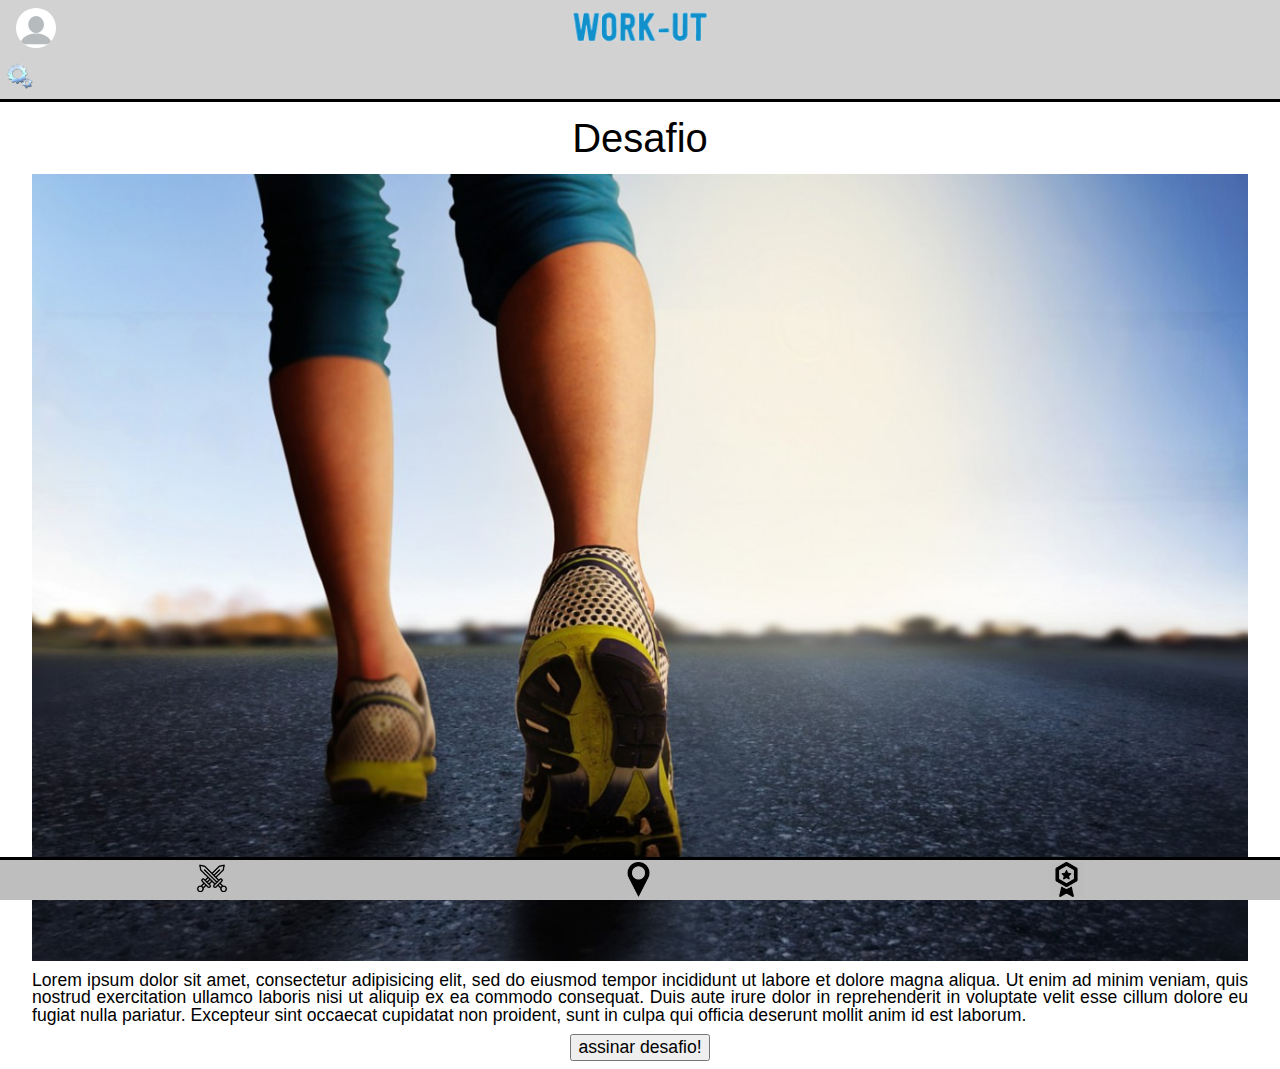
<file: challenge.html>
<!DOCTYPE html>
<html lang="br" dir="ltr">
  <head>
    <meta charset="utf-8">
    <link href="css/reset.css" rel="stylesheet">
    <link href="css/work-ut.css" rel="stylesheet">
    <meta charset="utf-8">
    <meta name="viewport" content="width=device-width,initial-scale=1">

    <title>work-ut</title>

    <header>
      <div class="profile_icon">
        <a href="profile.html">
          <img src='images/profile_icon.jpeg' height=40px id="profile_icon">
        </a>
      </div>

      <div class="title">
        <img src="images/logo.png" height=50px>
      </div>

      <div class="config_icon">
        <img src='images/config_icon.jpeg' height=40px>
      </div>
    </header>
  </head>

  <body>
    <section class="challenge_body">
      <div class="challenge_title">
        <h1> Desafio </h1>
      </div>

      <div class="challenge_img">
        <img src="images/challenge_corrida.jpeg" width=100%>
      </div>

      <div class="challenge_text">
        <p>
          Lorem ipsum dolor sit amet, consectetur adipisicing elit, sed do
          eiusmod tempor incididunt ut labore et dolore magna aliqua. Ut enim
          ad minim veniam, quis nostrud exercitation ullamco laboris nisi ut
          aliquip ex ea commodo consequat. Duis aute irure dolor in
          reprehenderit in voluptate velit esse cillum dolore eu fugiat nulla
          pariatur. Excepteur sint occaecat cupidatat non proident, sunt in
          culpa qui officia deserunt mollit anim id est laborum.
        </p>
      </div>

      <div class="button">
        <button> assinar desafio! </button>
      </div>
    </section>
    <footer>
      <div class="challenges-footer">
        <a href="work-ut_CHALLENGES.html">
          <img src='images/challenge_icon.jpeg' height=40px>
        </a>
      </div>

      <div class="map-footer">
        <a href="work-ut_MAP.html">
          <img src='images/map_icon.png' height=35px>
        </a>
      </div>

      <div class="ranking-footer">
        <a href="work-ut_RANKING.html">
          <img src='images/ranking_icon.jpeg' height=35px>
        </a>
      </div>
    </footer>
  </body>

</html>
</file>
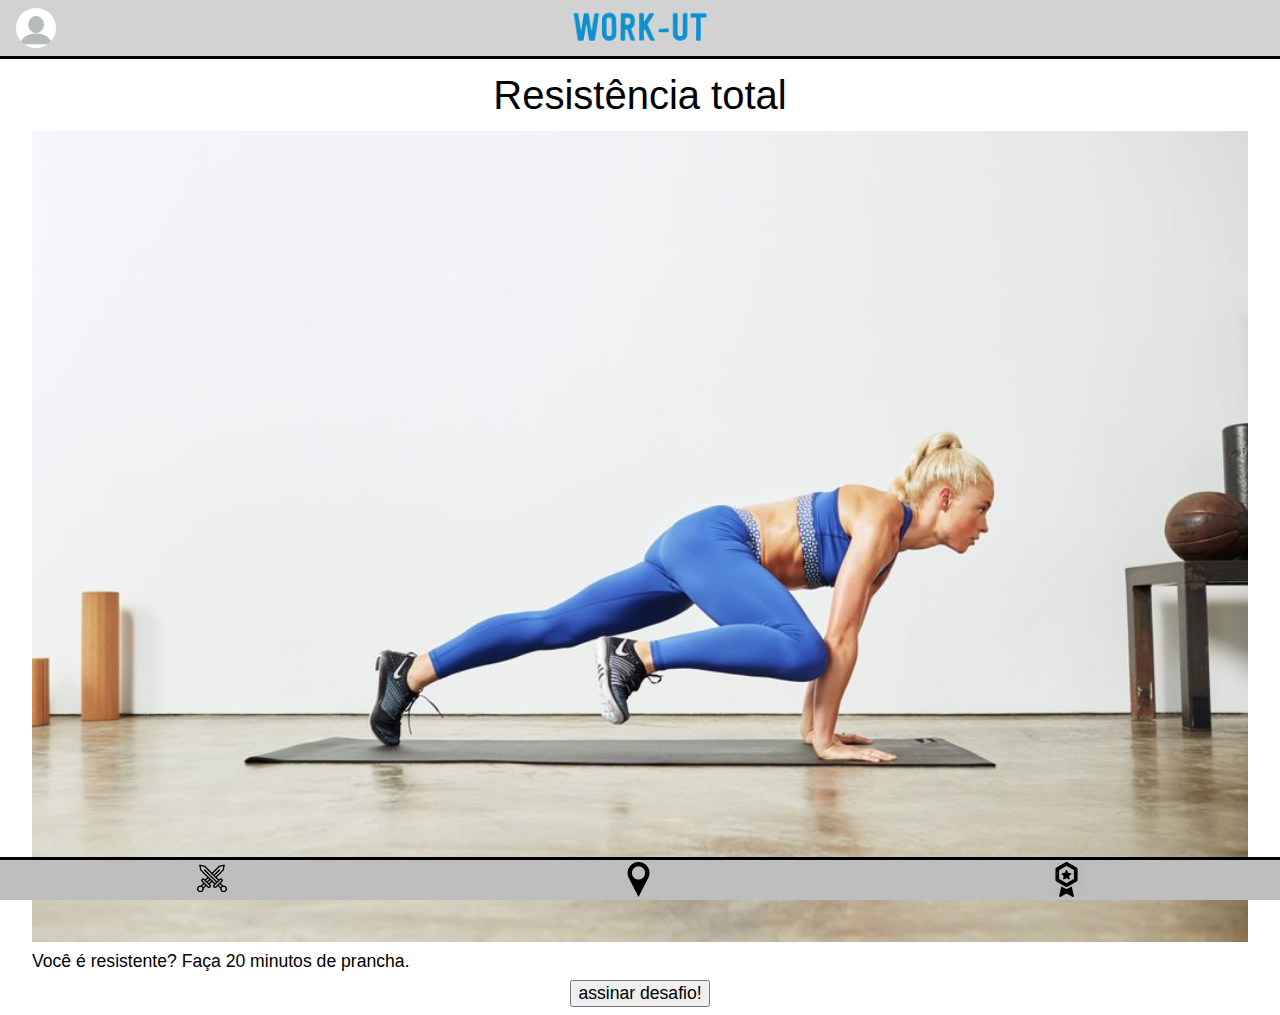
<file: challenge_prancha.html>
<!DOCTYPE html>
<html lang="br" dir="ltr">
  <head>
    <meta charset="utf-8">
    <link href="css/reset.css" rel="stylesheet">
    <link href="css/work-ut.css" rel="stylesheet">
    <meta charset="utf-8">
    <meta name="viewport" content="width=device-width,initial-scale=1">

    <title>work-ut</title>

    <header>
      <div class="profile_icon">
        <a href="profile.html">
          <img src='images/profile_icon.jpeg' height=40px id="profile_icon">
        </a>
      </div>

      <div class="title">
        <img src="images/logo.png" height=50px>
      </div>

    </header>
  </head>

  <body>
    <section class="challenge_body">
      <div class="challenge_title">
        <h1> Resistência total </h1>
      </div>

      <div class="challenge_img">
        <img src="images/challenge_prancha.jpeg" width=100%>
      </div>

      <div class="challenge_text">
        <p>
          Você é resistente? Faça 20 minutos de prancha.
        </p>
      </div>

      <div class="button">
        <a href="profile.html">
          <button> assinar desafio! </button>
        </a>
      </div>
    </section>
    <footer>
      <div class="challenges-footer">
        <a href="work-ut_CHALLENGES.html">
          <img src='images/challenge_icon.jpeg' height=40px>
        </a>
      </div>

      <div class="map-footer">
        <a href="work-ut_MAP.html">
          <img src='images/map_icon.png' height=35px>
        </a>
      </div>

      <div class="ranking-footer">
        <a href="work-ut_RANKING.html">
          <img src='images/ranking_icon.jpeg' height=35px>
        </a>
      </div>
    </footer>
  </body>

</html>
</file>
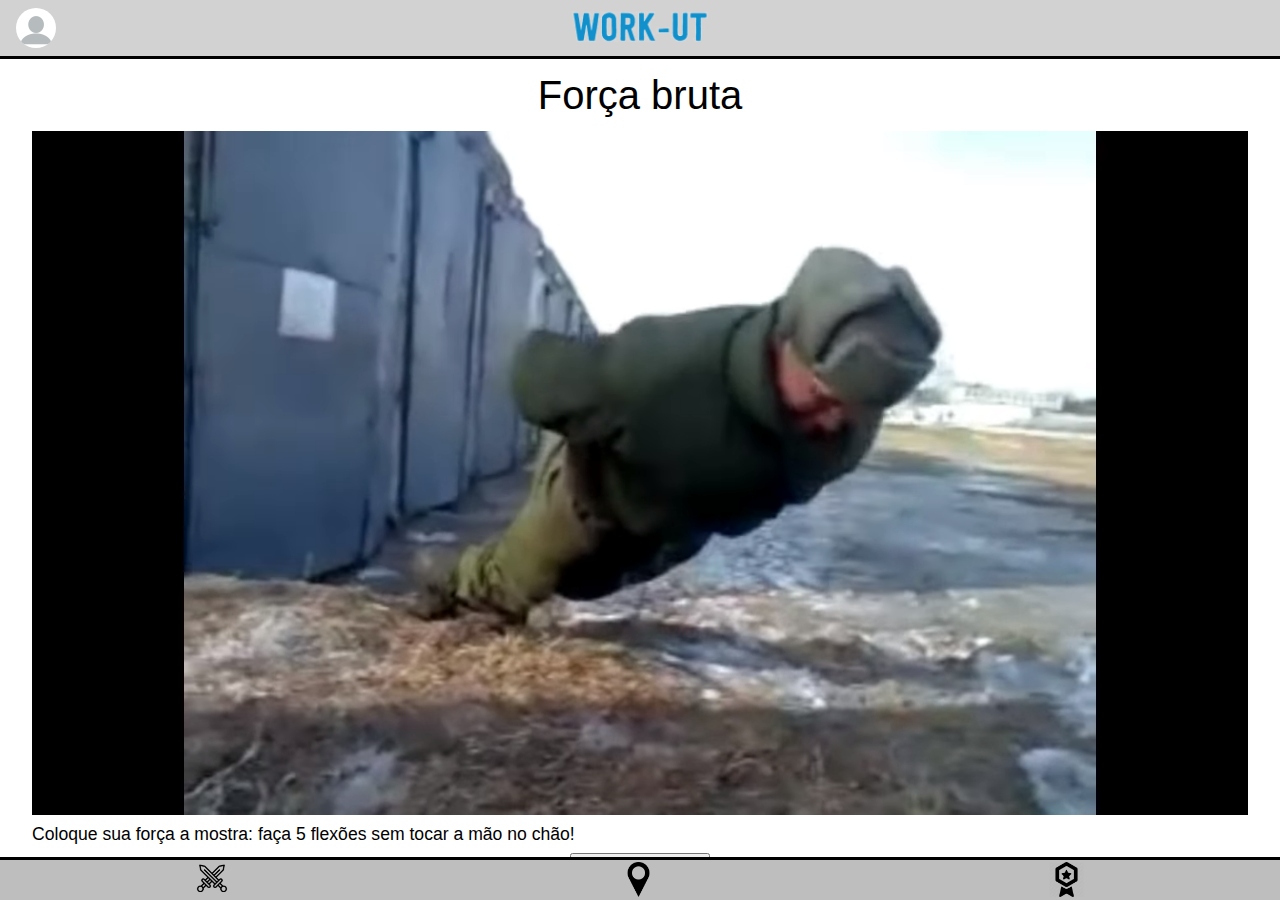
<file: challenge_push-up.html>
<!DOCTYPE html>
<html lang="br" dir="ltr">
  <head>
    <meta charset="utf-8">
    <link href="css/reset.css" rel="stylesheet">
    <link href="css/work-ut.css" rel="stylesheet">
    <meta charset="utf-8">
    <meta name="viewport" content="width=device-width,initial-scale=1">

    <title>work-ut</title>

    <header>
      <div class="profile_icon">
        <a href="profile.html">
          <img src='images/profile_icon.jpeg' height=40px id="profile_icon">
        </a>
      </div>

      <div class="title">
        <img src="images/logo.png" height=50px>
      </div>

    </header>
  </head>

  <body>
    <section class="challenge_body">
      <div class="challenge_title">
        <h1> Força bruta </h1>
      </div>

      <div class="challenge_img">
        <img src="images/challenge_push-up.png" width=100%>
      </div>

      <div class="challenge_text">
        <p>
          Coloque sua força a mostra: faça 5 flexões sem tocar a mão no chão!
        </p>
      </div>

      <div class="button">
        <a href="profile.html">
          <button> assinar desafio! </button>
        </a>
      </div>
    </section>
    <footer>
      <div class="challenges-footer">
        <a href="work-ut_CHALLENGES.html">
          <img src='images/challenge_icon.jpeg' height=40px>
        </a>
      </div>

      <div class="map-footer">
        <a href="work-ut_MAP.html">
          <img src='images/map_icon.png' height=35px>
        </a>
      </div>

      <div class="ranking-footer">
        <a href="work-ut_RANKING.html">
          <img src='images/ranking_icon.jpeg' height=35px>
        </a>
      </div>
    </footer>
  </body>

</html>
</file>
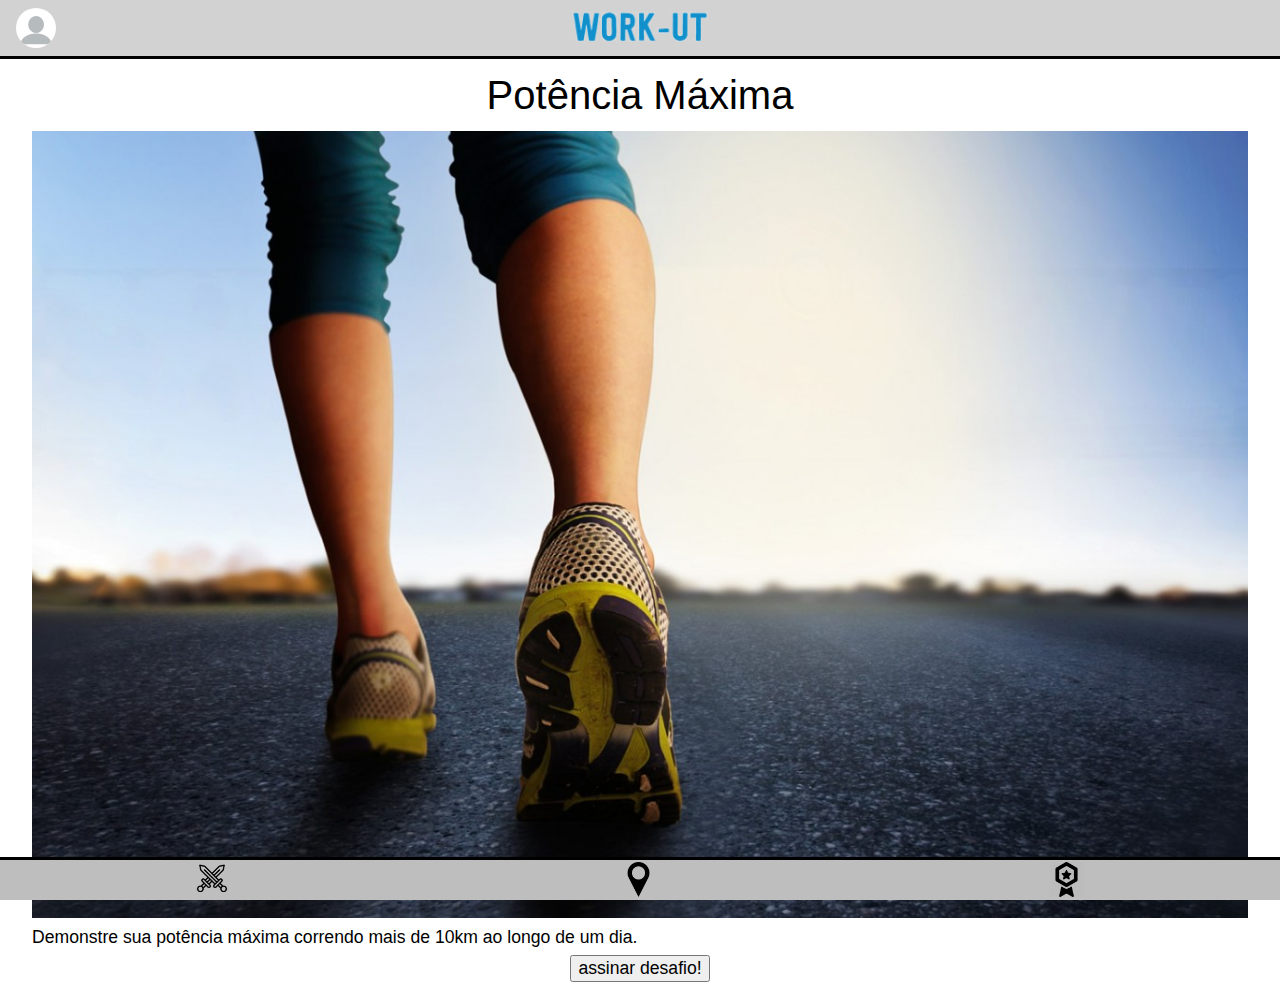
<file: challenge_run.html>
<!DOCTYPE html>
<html lang="br" dir="ltr">
  <head>
    <meta charset="utf-8">
    <link href="css/reset.css" rel="stylesheet">
    <link href="css/work-ut.css" rel="stylesheet">
    <meta charset="utf-8">
    <meta name="viewport" content="width=device-width,initial-scale=1">

    <title>work-ut</title>

    <header>
      <div class="profile_icon">
        <a href="profile.html">
          <img src='images/profile_icon.jpeg' height=40px id="profile_icon">
        </a>
      </div>

      <div class="title">
        <img src="images/logo.png" height=50px>
      </div>

    </header>
  </head>

  <body>
    <section class="challenge_body">
      <div class="challenge_title">
        <h1> Potência Máxima </h1>
      </div>

      <div class="challenge_img">
        <img src="images/challenge_corrida.jpeg" width=100%>
      </div>

      <div class="challenge_text">
        <p>
          Demonstre sua potência máxima correndo mais de 10km ao longo de um dia.
        </p>
      </div>

      <div class="button">
        <a href="profile.html">
          <button> assinar desafio! </button>
        </a>
      </div>
    </section>
    <footer>
      <div class="challenges-footer">
        <a href="work-ut_CHALLENGES.html">
          <img src='images/challenge_icon.jpeg' height=40px>
        </a>
      </div>

      <div class="map-footer">
        <a href="work-ut_MAP.html">
          <img src='images/map_icon.png' height=35px>
        </a>
      </div>

      <div class="ranking-footer">
        <a href="work-ut_RANKING.html">
          <img src='images/ranking_icon.jpeg' height=35px>
        </a>
      </div>
    </footer>
  </body>

</html>
</file>
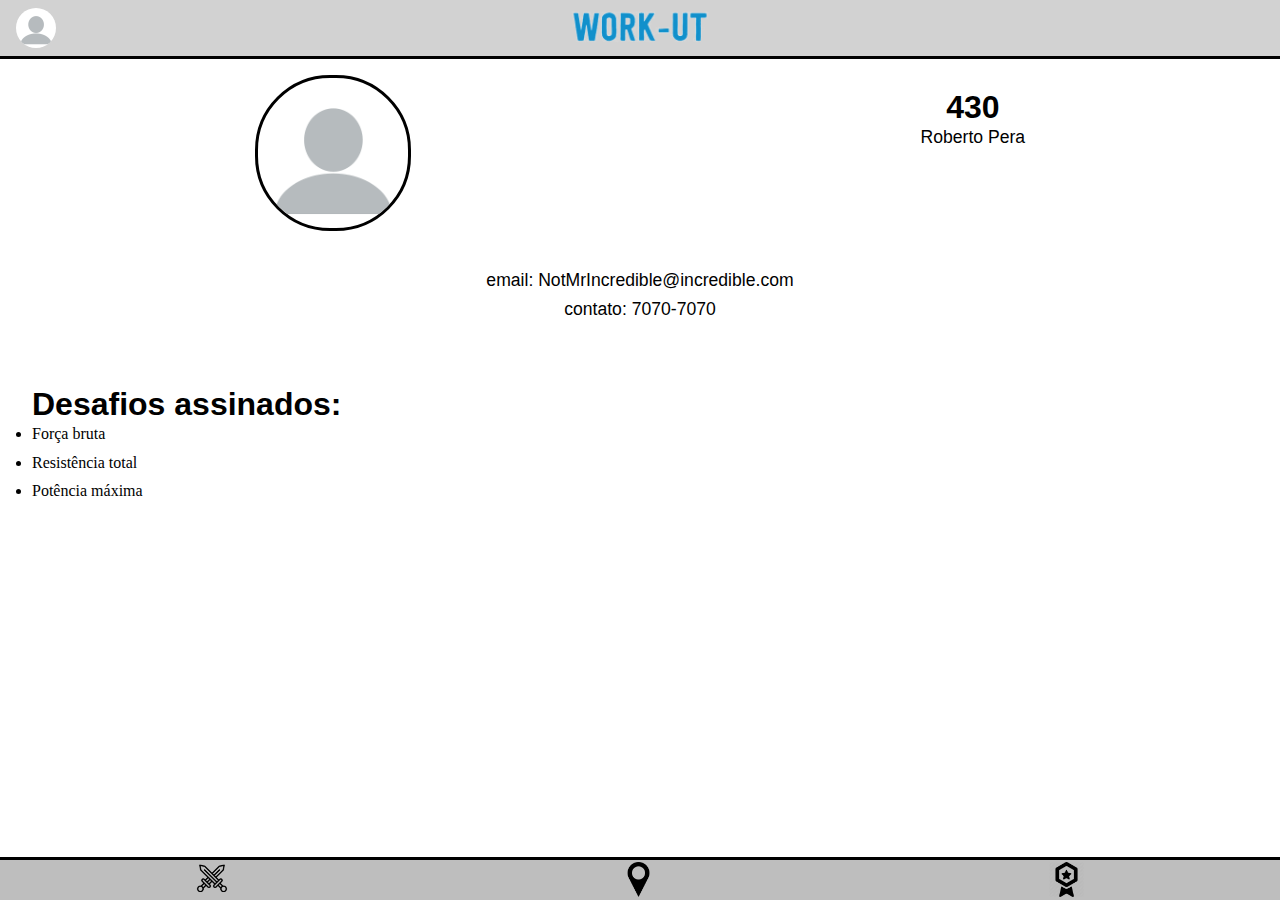
<file: profile.html>
<!DOCTYPE html>
<html lang="br" dir="ltr">
  <head>
    <meta charset="utf-8">
    <link href="css/reset.css" rel="stylesheet">
    <link href="css/work-ut.css" rel="stylesheet">
    <meta charset="utf-8">
    <meta name="viewport" content="width=device-width,initial-scale=1">

    <title>work-ut</title>

    <header>
      <div class="profile_icon">
        <img src='images/profile_icon.jpeg' height=40px id="profile_icon">
      </div>

      <div class="title">
        <img src="images/logo.png" height=50px>
      </div>

    </header>
  </head>

  <body>

    <section class="section_profile">
      <div class="profile_pic">
        <img src="images/profile_icon.jpeg" height=150px width=150px class="profile_pic_border">
      </div>

      <div class="profile_information">
        <p class="caps">430</p>
        <p id="size-font">Roberto Pera</p>
      </div>
    </section>
    <section class="Email">
      <p id="size-font">email: NotMrIncredible@incredible.com</p>
      <p id="size-font">contato: 7070-7070</p>
    </section>

    <section class="Desafios">
      <p class="caps">Desafios assinados:<p/>
        <li id="size-font">Força bruta</li>
        <li id="size-font">Resistência total</li>
        <li id="size-font">Potência máxima</li>
    </section>




    <footer>
      <div class="challenges-footer">
        <a href="work-ut_CHALLENGES.html">
          <img src='images/challenge_icon.jpeg' height=40px>
        </a>
      </div>

      <div class="map-footer">
        <a href="work-ut_MAP.html">
          <img src='images/map_icon.png' height=35px>
        </a>
      </div>

      <div class="ranking-footer">
        <a href="work-ut_RANKING.html">
          <img src='images/ranking_icon.jpeg' height=35px>
        </a>
      </div>
    </footer>
  </body>

</html>
</file>
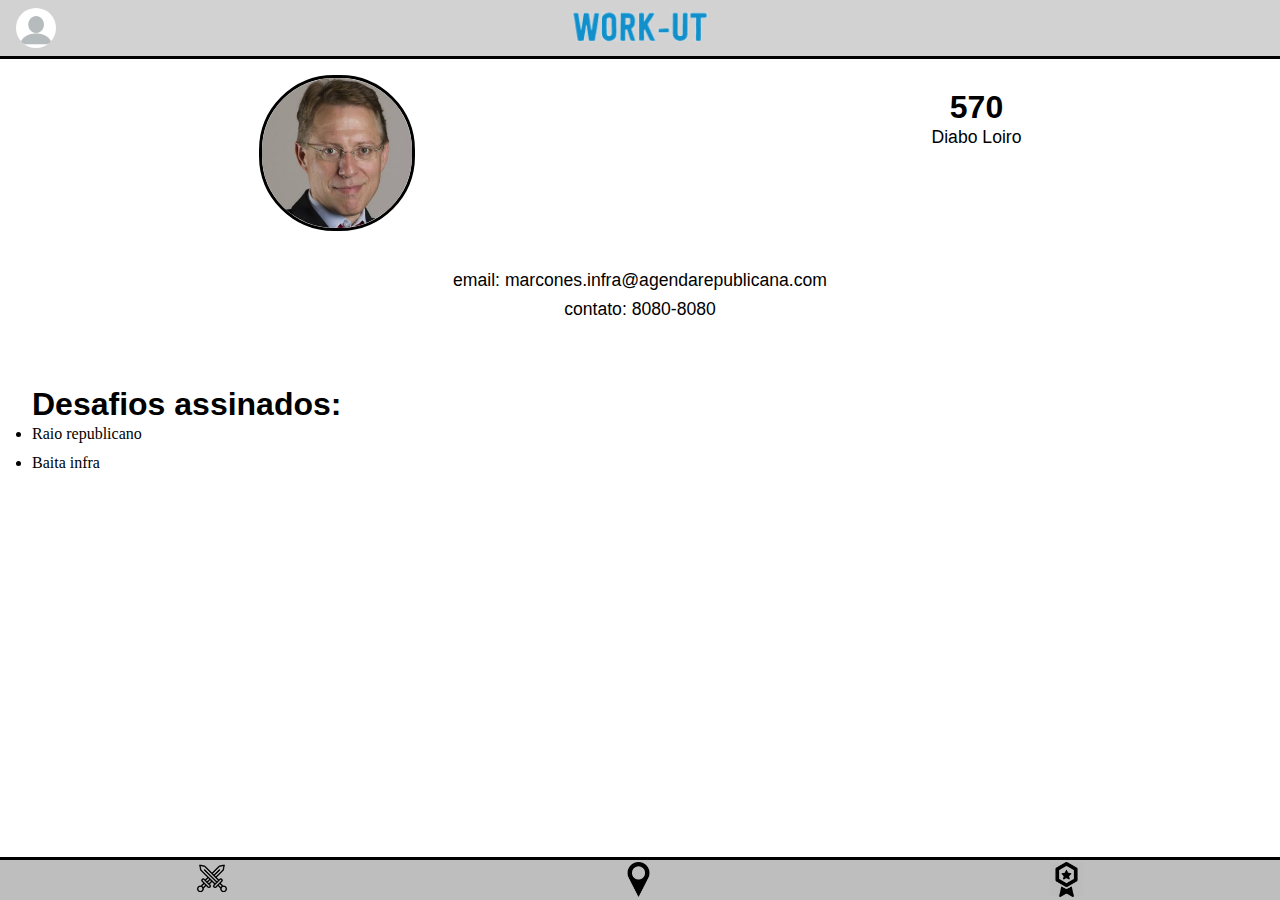
<file: profile1.html>
<!DOCTYPE html>
<html lang="br" dir="ltr">
  <head>
    <meta charset="utf-8">
    <link href="css/reset.css" rel="stylesheet">
    <link href="css/work-ut.css" rel="stylesheet">
    <meta charset="utf-8">
    <meta name="viewport" content="width=device-width,initial-scale=1">

    <title>work-ut</title>

    <header>
      <div class="profile_icon">
        <a href="profile.html">
          <img src='images/profile_icon.jpeg' height=40px id="profile_icon">
        </a>
      </div>

      <div class="title">
        <img src="images/logo.png" height=50px>
      </div>

    </header>
  </head>

  <body>

    <section class="section_profile">
      <div class="profile_pic">
        <img src="images/profile1.jpeg" height=150px width=150px class="profile_pic_border">
      </div>

      <div class="profile_information">
        <p class="caps">570</p>
        <p id="size-font">Diabo Loiro</p>
      </div>
    </section>
    <section class="Email">
      <p id="size-font">email: marcones.infra@agendarepublicana.com</p>
      <p id="size-font">contato: 8080-8080</p>
    </section>

    <section class="Desafios">
      <p class="caps">Desafios assinados:<p/>
        <li id="size-font">Raio republicano</li>
        <li id="size-font">Baita infra</li>
    </section>

    <footer>
      <div class="challenges-footer">
        <a href="work-ut_CHALLENGES.html">
          <img src='images/challenge_icon.jpeg' height=40px>
        </a>
      </div>

      <div class="map-footer">
        <a href="work-ut_MAP.html">
          <img src='images/map_icon.png' height=35px>
        </a>
      </div>

      <div class="ranking-footer">
        <a href="work-ut_RANKING.html">
          <img src='images/ranking_icon.jpeg' height=35px>
        </a>
      </div>
    </footer>
  </body>

</html>
</file>
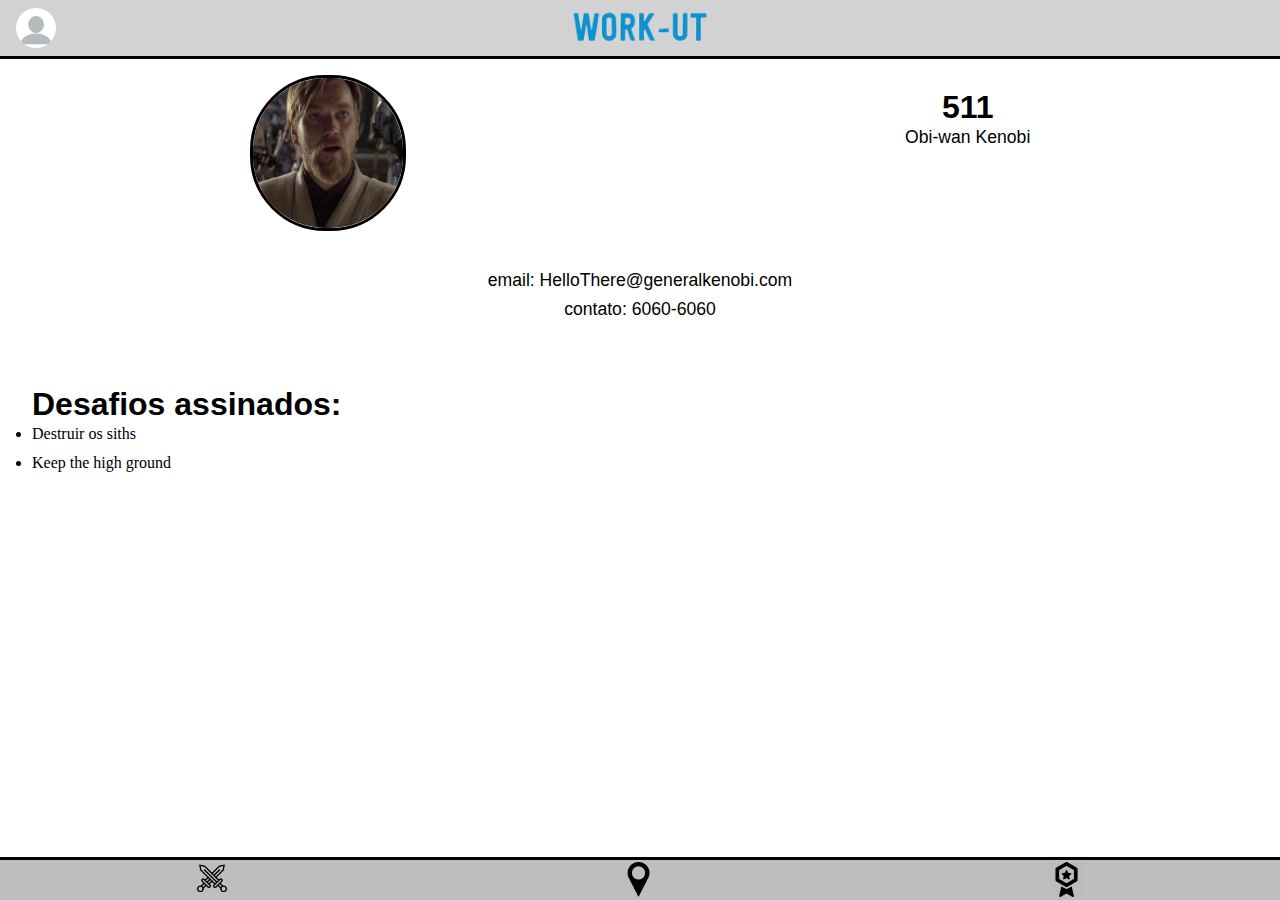
<file: profile3.html>
<!DOCTYPE html>
<html lang="br" dir="ltr">
  <head>
    <meta charset="utf-8">
    <link href="css/reset.css" rel="stylesheet">
    <link href="css/work-ut.css" rel="stylesheet">
    <meta charset="utf-8">
    <meta name="viewport" content="width=device-width,initial-scale=1">

    <title>work-ut</title>

    <header>
      <div class="profile_icon">
        <a href="profile.html">
          <img src='images/profile_icon.jpeg' height=40px id="profile_icon">
        </a>
      </div>

      <div class="title">
        <img src="images/logo.png" height=50px>
      </div>

    </header>
  </head>

  <body>

    <section class="section_profile">
      <div class="profile_pic">
        <img src="images/profile3.jpeg" height=150px width=150px class="profile_pic_border">
      </div>

      <div class="profile_information">
        <p class="caps">511</p>
        <p id="size-font">Obi-wan Kenobi</p>
      </div>
    </section>
    <section class="Email">
      <p id="size-font">email: HelloThere@generalkenobi.com</p>
      <p id="size-font">contato: 6060-6060</p>
    </section>

    <section class="Desafios">
      <p class="caps">Desafios assinados:<p/>
        <li id="size-font">Destruir os siths</li>
        <li id="size-font">Keep the high ground</li>
    </section>




    <footer>
      <div class="challenges-footer">
        <a href="work-ut_CHALLENGES.html">
          <img src='images/challenge_icon.jpeg' height=40px>
        </a>
      </div>

      <div class="map-footer">
        <a href="work-ut_MAP.html">
          <img src='images/map_icon.png' height=35px>
        </a>
      </div>

      <div class="ranking-footer">
        <a href="work-ut_RANKING.html">
          <img src='images/ranking_icon.jpeg' height=35px>
        </a>
      </div>
    </footer>
  </body>

</html>
</file>
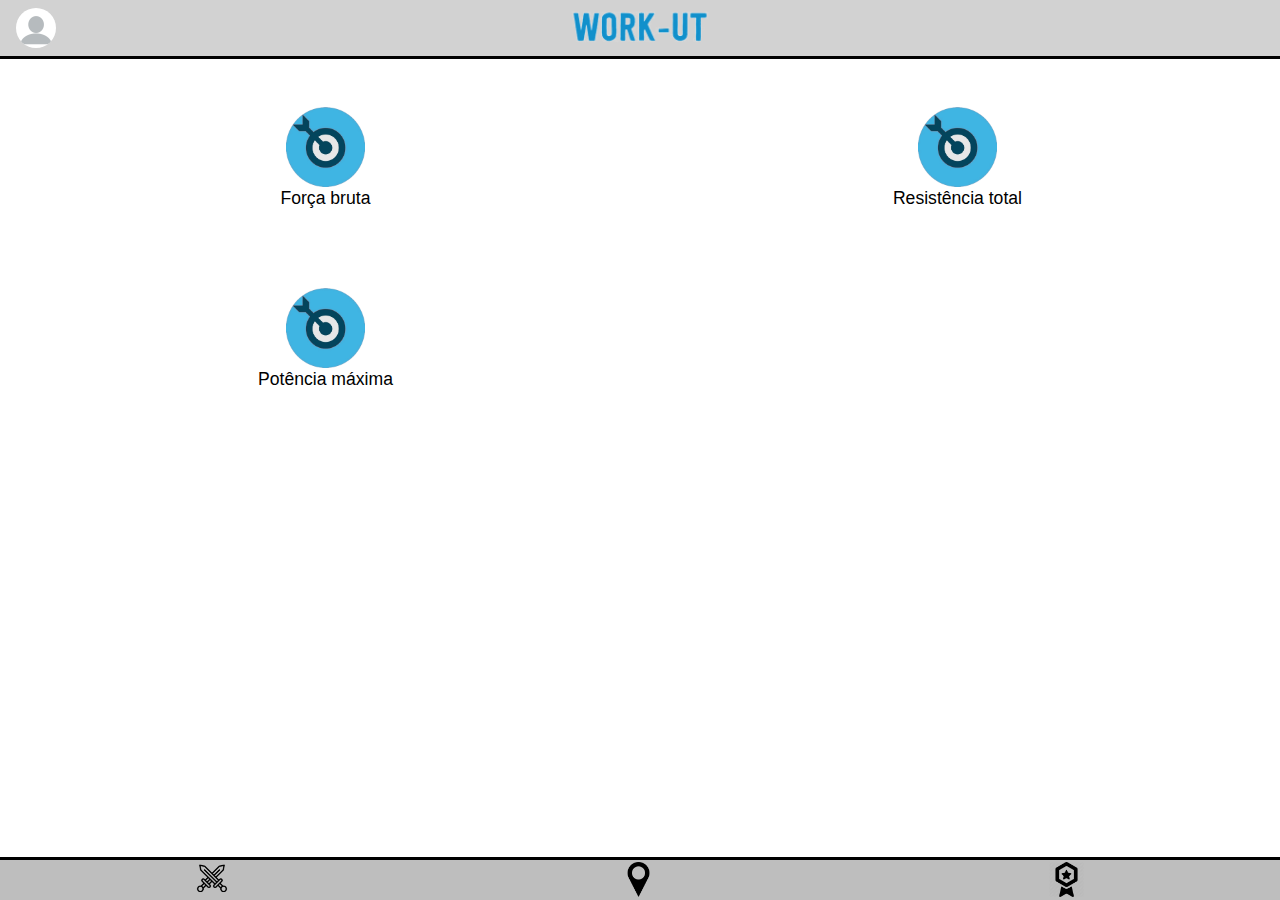
<file: work-ut_CHALLENGES.html>
<!DOCTYPE html>
<html lang="br" dir="ltr">
  <head>
    <meta charset="utf-8">
    <link href="css/reset.css" rel="stylesheet">
    <link href="css/work-ut.css" rel="stylesheet">
    <meta charset="utf-8">
    <meta name="viewport" content="width=device-width,initial-scale=1">

    <header>
      <div class="profile_icon">
        <a href="profile.html">
          <img src="images/profile_icon.jpeg" height=40px id="profile_icon">
        </a>
      </div>

      <div class="title">
        <img src="images/logo.png" height=50px>
      </div>
    </header>

    <title>work-ut</title>

  </head>

  <body>

    <div class="challenges">
      <div class="challenge_1">
        <a href="challenge_push-up.html">
          <img src="images/challenges_icon.png" height=80px>
        </a>
        <p>Força bruta</p>
      </div>

      <div class="challenge_2">
        <a href="challenge_prancha.html">
          <img src="images/challenges_icon.png" height=80px>
        </a>
        <p>Resistência total</p>
      </div>

      <div class="challenge_3">
        <a href="challenge_run.html">
          <img src="images/challenges_icon.png" height=80px>
        </a>
        <p>Potência máxima</p>
      </div>
    </div>

    <footer>
      <div class="challenges-footer">
          <img src="images/challenge_icon.jpeg" height=40px>
      </div>

      <div class="map-footer">
        <a href="work-ut_MAP.html">
          <img src="images/map_icon.png" height=35px>
        </a>
      </div>

      <div class="ranking-footer">
        <a href="work-ut_RANKING.html">
          <img src="images/ranking_icon.jpeg" height=35px>
        </a>
      </div>
    </footer>
  </body>

</html>
</file>
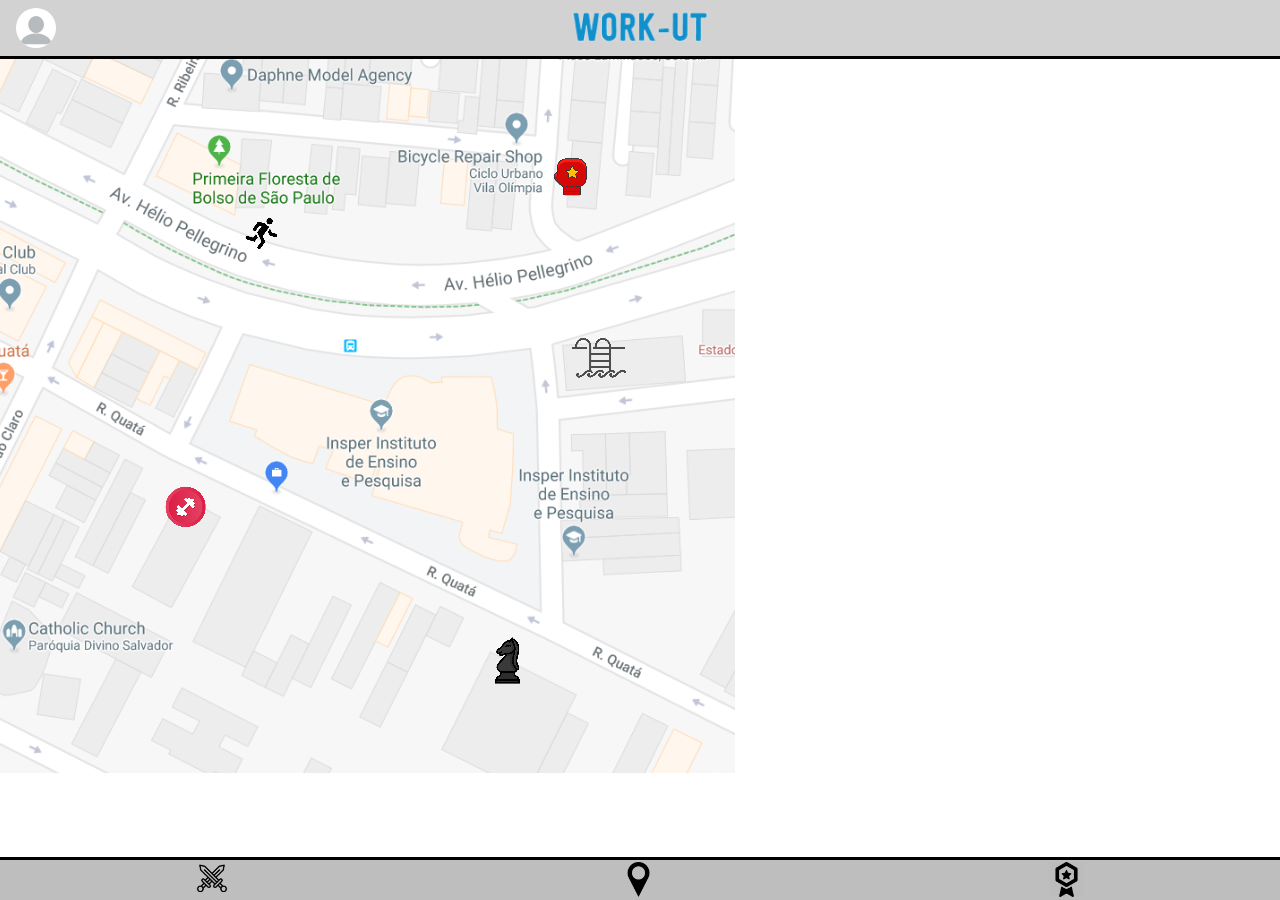
<file: work-ut_MAP.html>
<!DOCTYPE html>
<html lang="br" dir="ltr">
  <head>

    <meta charset="utf-8">
    <link href="css/reset.css" rel="stylesheet">
    <link href="css/work-ut.css" rel="stylesheet">
    <meta charset="utf-8">
    <meta name="viewport" content="width=device-width,initial-scale=1">
    <script src="lib/map.js"></script>

    <title>work-ut</title>

    <header id="map_header">
      <div class="profile_icon">
        <a href="profile.html">
          <img src='images/profile_icon.jpeg' height=40px id="profile_icon">
        </a>
      </div>

      <div class="title">
        <img src="images/logo.png" height=50px>
      </div>

    </header>

  <body>

    <div class="map">
      <img src="images/map.png">
    </div>

    <footer>
      <div class="challenges-footer">
        <a href="work-ut_CHALLENGES.html">
          <img src='images/challenge_icon.jpeg' height=40px>
        </a>
      </div>

      <div class="map-footer">
        <img src='images/map_icon.png' height=35px>
      </div>

      <div class="ranking-footer">
        <a href="work-ut_RANKING.html">
          <img src='images/ranking_icon.jpeg' height=35px>
        </a>
      </div>
    </footer>
  </body>

</html>
</file>
<file: css/work-ut.css>
/* TAG */

h1{
  font-size: 2.5rem;
  font-family: 'Product sans', sans-serif;
  margin-top: 1rem;
  text-align: center;
  flex-grow: 1;
  flex-shrink: 1;
  align-content: flex-start;
  display: inline;
}

body{
  background-color: white;
  display: grid;
  grid-template-rows:0.1, 0.8, 0.1;
}

header{
  flex-grow: 1;
  flex-shrink: 1;
  width: 100%;
  background-color: rgb(210,210,210);
  border-bottom: solid;
  display: grid;
  grid-template-columns: 0.2, 0.8;
}

footer{
  background-color: rgb(190, 190, 190);
  position: fixed;
  left: 0;
  bottom: 0rem;
  width: 100%;
  flex-grow: 1;
  flex-shrink: 1;
  border-top: solid;
  height: 2.5rem;
  display: grid;
  grid-template-columns: 0.3, 0.4, 0.3;
}

p{
  font-family: 'Product sans', sans-serif;
  font-size: 1.1rem;
}

a{
  text-decoration: none;
  color: black;
}

button{
  font-family: 'Product sans', sans-serif;
  font-size: 1.1rem;
}

/* CLASSE */

.title{
  margin-left: -3.5rem;
  margin-top: 0.2rem;
  text-align: left;
  grid-column-start: 2;
  grid-column-end: 2;
}

.profile_icon{
  margin-left: 1rem;
  margin-top: 0.5rem;
  text-align: left;
  grid-column-start: 1;
  grid-column-end: 1;
}

.challenges-footer{
  margin-top: 0.1rem;
  text-align: center;
  grid-column-start: 1;
  grid-column-end: 1;
}

.map-footer{
  margin-top: 0.1rem;
  text-align: center;
  grid-column-start: 2;
  grid-column-end: 2;
}

.ranking-footer{
  margin-top: 0.1rem;
  text-align: center;
  grid-column-start: 3;
  grid-column-end: 3;
}

.challenges{
  margin: 0.5rem;
  flex-grow: 1;
  flex-shrink: 1;
  display: grid;
  grid-template-columns: 0.5, 0.5;
  grid-auto-rows: 0.25, 0.25, 0.25, 0.25;
}

.challenge_1{
  text-align: center;
  margin: 2.5rem;
  flex-grow: 1;
  flex-shrink: 1;
  grid-column-start: 1;
  grid-column-end: 1;
  grid-row-start: 1;
  grid-row-end: 1;
}

.challenge_2{
  text-align: center;
  margin: 2.5rem;
  flex-grow: 1;
  flex-shrink: 1;
  grid-column-start: 2;
  grid-column-end: 2;
  grid-row-start: 1;
  grid-row-end: 1;
}

.challenge_3{
  text-align: center;
  margin: 2.5rem;
  flex-grow: 1;
  flex-shrink: 1;
  grid-column-start: 1;
  grid-column-end: 1;
  grid-row-start: 2;
  grid-row-end: 2;
}

.challenge_body{
  display: grid;
  grid-template-rows: 0.2, 0.3, 0.3, 0.2;
}

.challenge_title{
  margin: 1rem;
  text-align: center;
  grid-row-start: 1;
  grid-row-end: 1;
}

.challenge_img{
  margin-left: 2rem;
  margin-right: 2rem;
  text-align: center;
  grid-row-start: 2;
  grid-row-end: 2;
}

.challenge_text{
  margin-top: 0.5rem;
  margin-left: 2rem;
  margin-right: 2rem;
  text-align: justify;
  grid-row-start: 3;
  grid-row-end: 3;
}

.button{
  margin: 0.5rem;
  font-size: 1.5rem;
  position: relative;
  cursor: pointer;
  border: none;
  color: gray;
  text-align: center;
  grid-row-start: 4;
  grid-row-end: 4;
}

.ranking_body{
  grid-template-rows: 0.33, 0.34, 0.33;
}

.ranking_profile1{
  display: grid;
  grid-template-columns: 0.33, 0.66;
  text-align: center;
  margin: 1rem;
  grid-row-start: 1;
  grid-row-end: 1;
}

.ranking_profile2{
  display: grid;
  grid-template-columns: 0.33, 0.66;
  text-align: center;
  margin: 1rem;
  grid-row-start: 2;
  grid-row-end: 2;
}

.ranking_profile3{
  display: grid;
  grid-template-columns: 0.33, 0.66;
  text-align: center;
  margin: 1rem;
  grid-row-start: 2;
  grid-row-end: 2;
}

.ranking_profile_picture{
  text-align: left;
  margin: 0.5rem;
  grid-column-start: 1;
  grid-column-end: 1;
}

.ranking_status{
  margin: 0.5rem;
  text-align: center;
  padding: 1rem;
  grid-column-start: 2;
  grid-column-end: 2;
}

.ranking_points{
  text-align: center;
  font-size: 2rem;
}

.ranking_name{
  text-align: center;
  font-size: 1.5rem;
}

.border{
  border: solid;
  border-radius: 50px
}

.section_profile{
  display: grid;
  grid-template-columns: 0.4, 0.6;
}

.profile_pic{
  margin-top: 1rem;
  text-align: center;
  grid-column-start: 1;
  grid-column-end: 1;
}

.profile_information{
  margin-top: 2rem;
  text-align: center;
  grid-column-start: 2;
  grid-column-end: 2;
}

.profile_pic_border{
  border: solid;
  border-radius: 75px
}

.Email{
  margin-top: 2rem;
  text-align: center;
}

.Desafios{
  margin-left: 2rem;
  margin-top: 4rem;
}

.caps{
  font-size: 2rem;
  font-weight: bold;
}

.map{
  background-attachment: fixed;
  position: static;
}

/* ID */

#profile_icon{
  background-color: white;
  border: none;
  border-radius: 20px
}

#map_header{
  z-index: 1;
  position: fixed;
}

#size-font {
line-height: 1.8rem;
}
</file>
